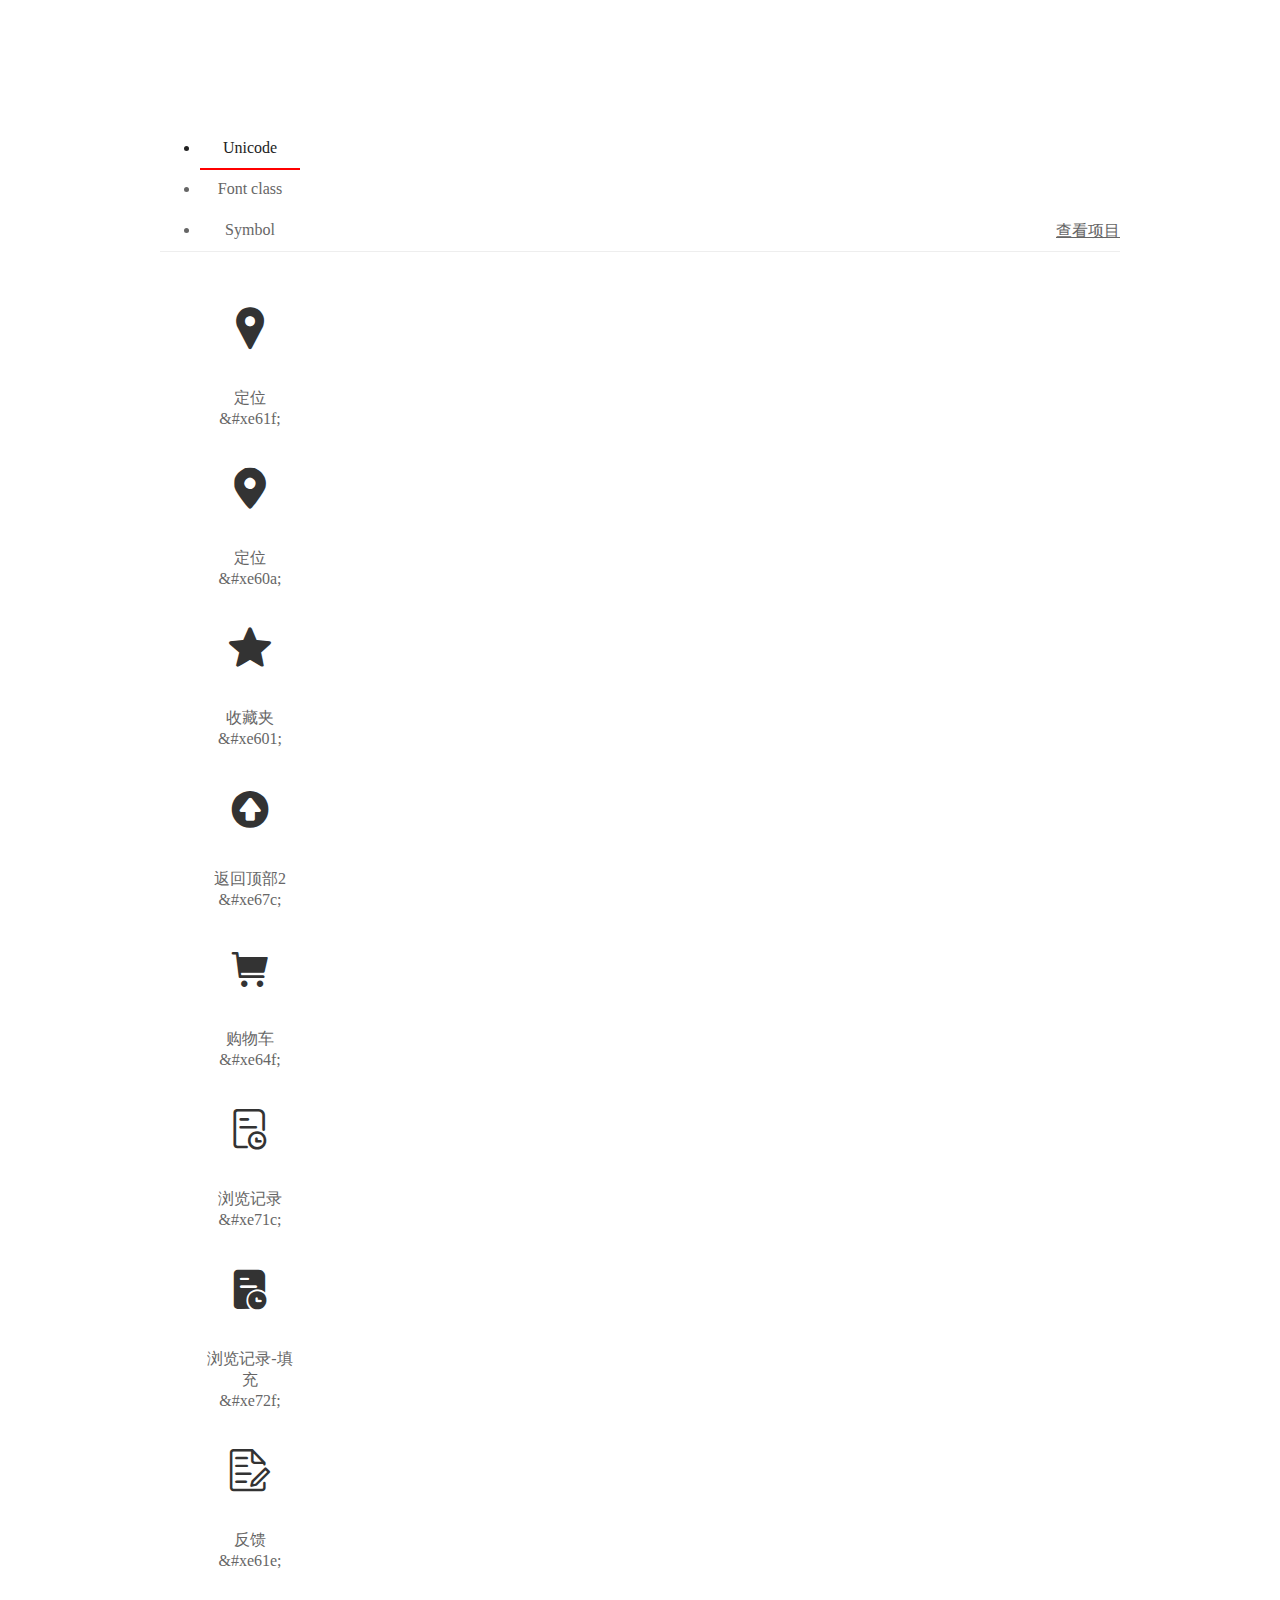
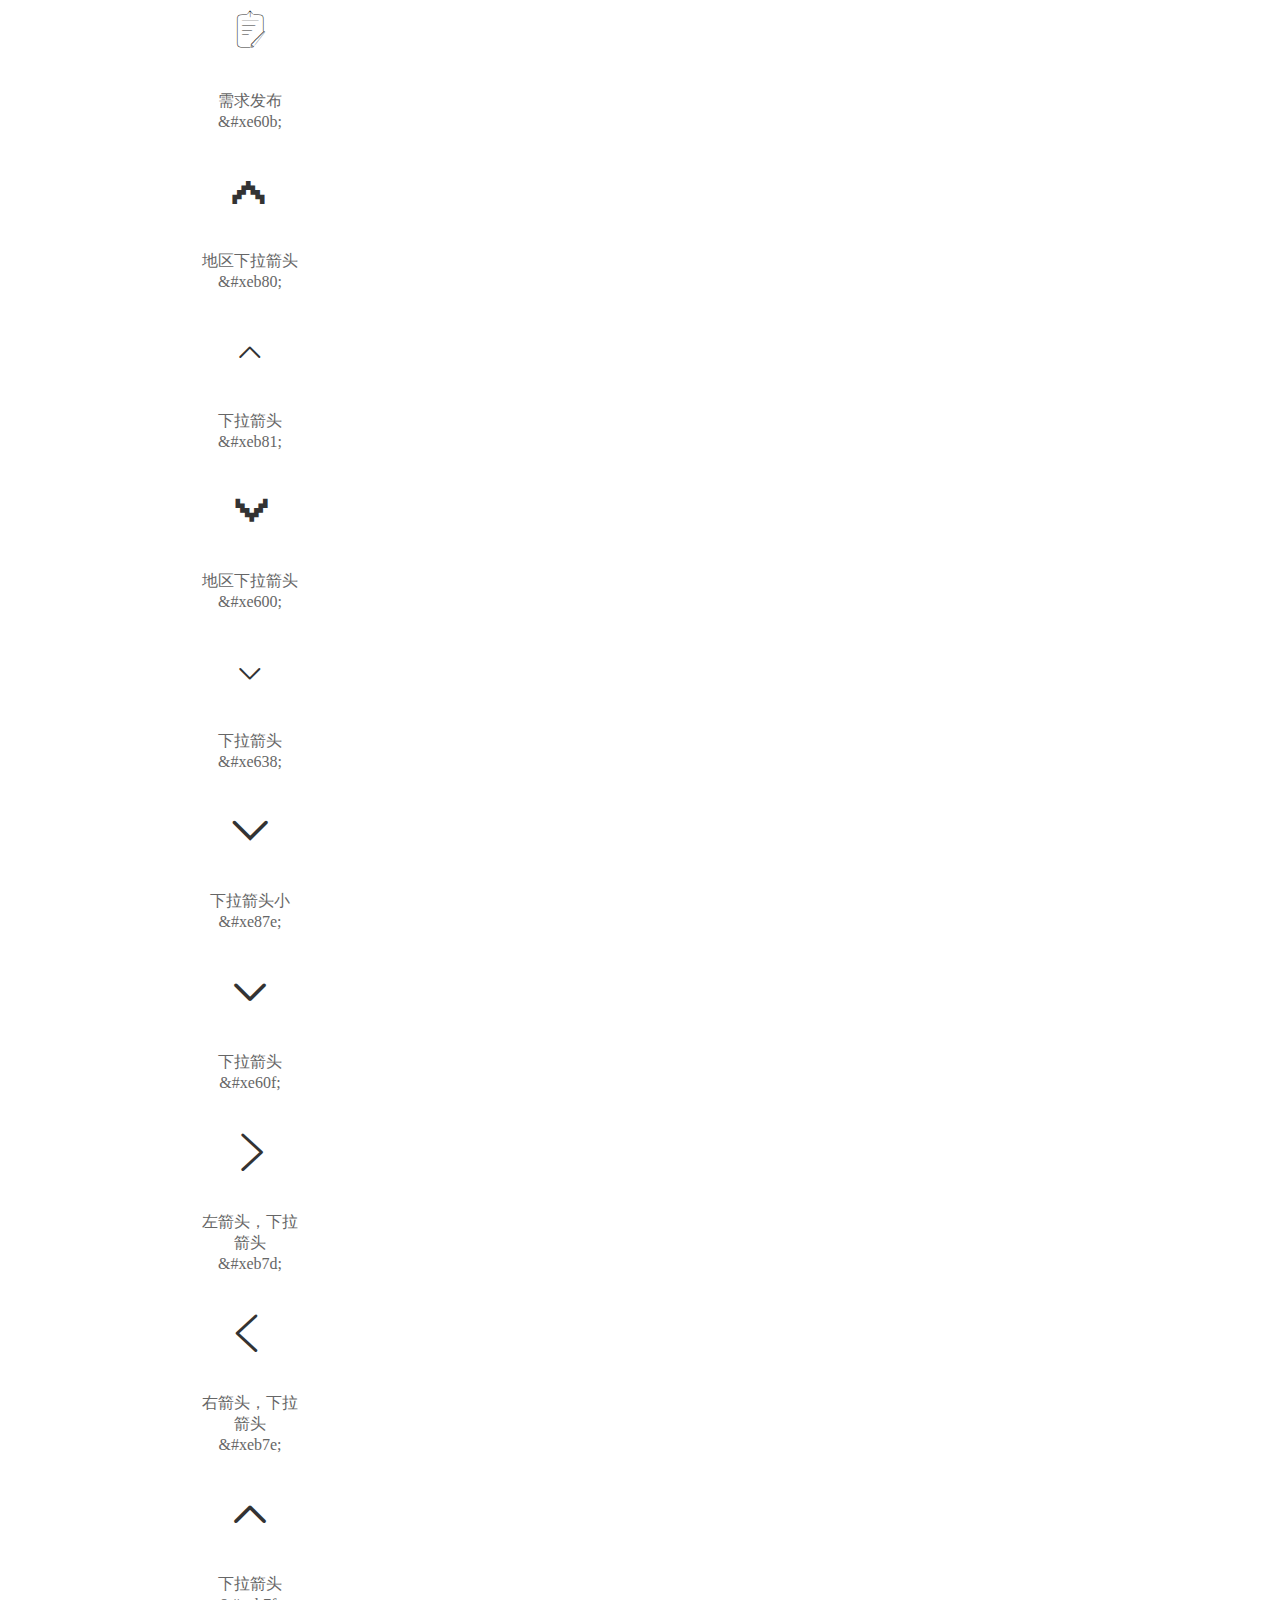
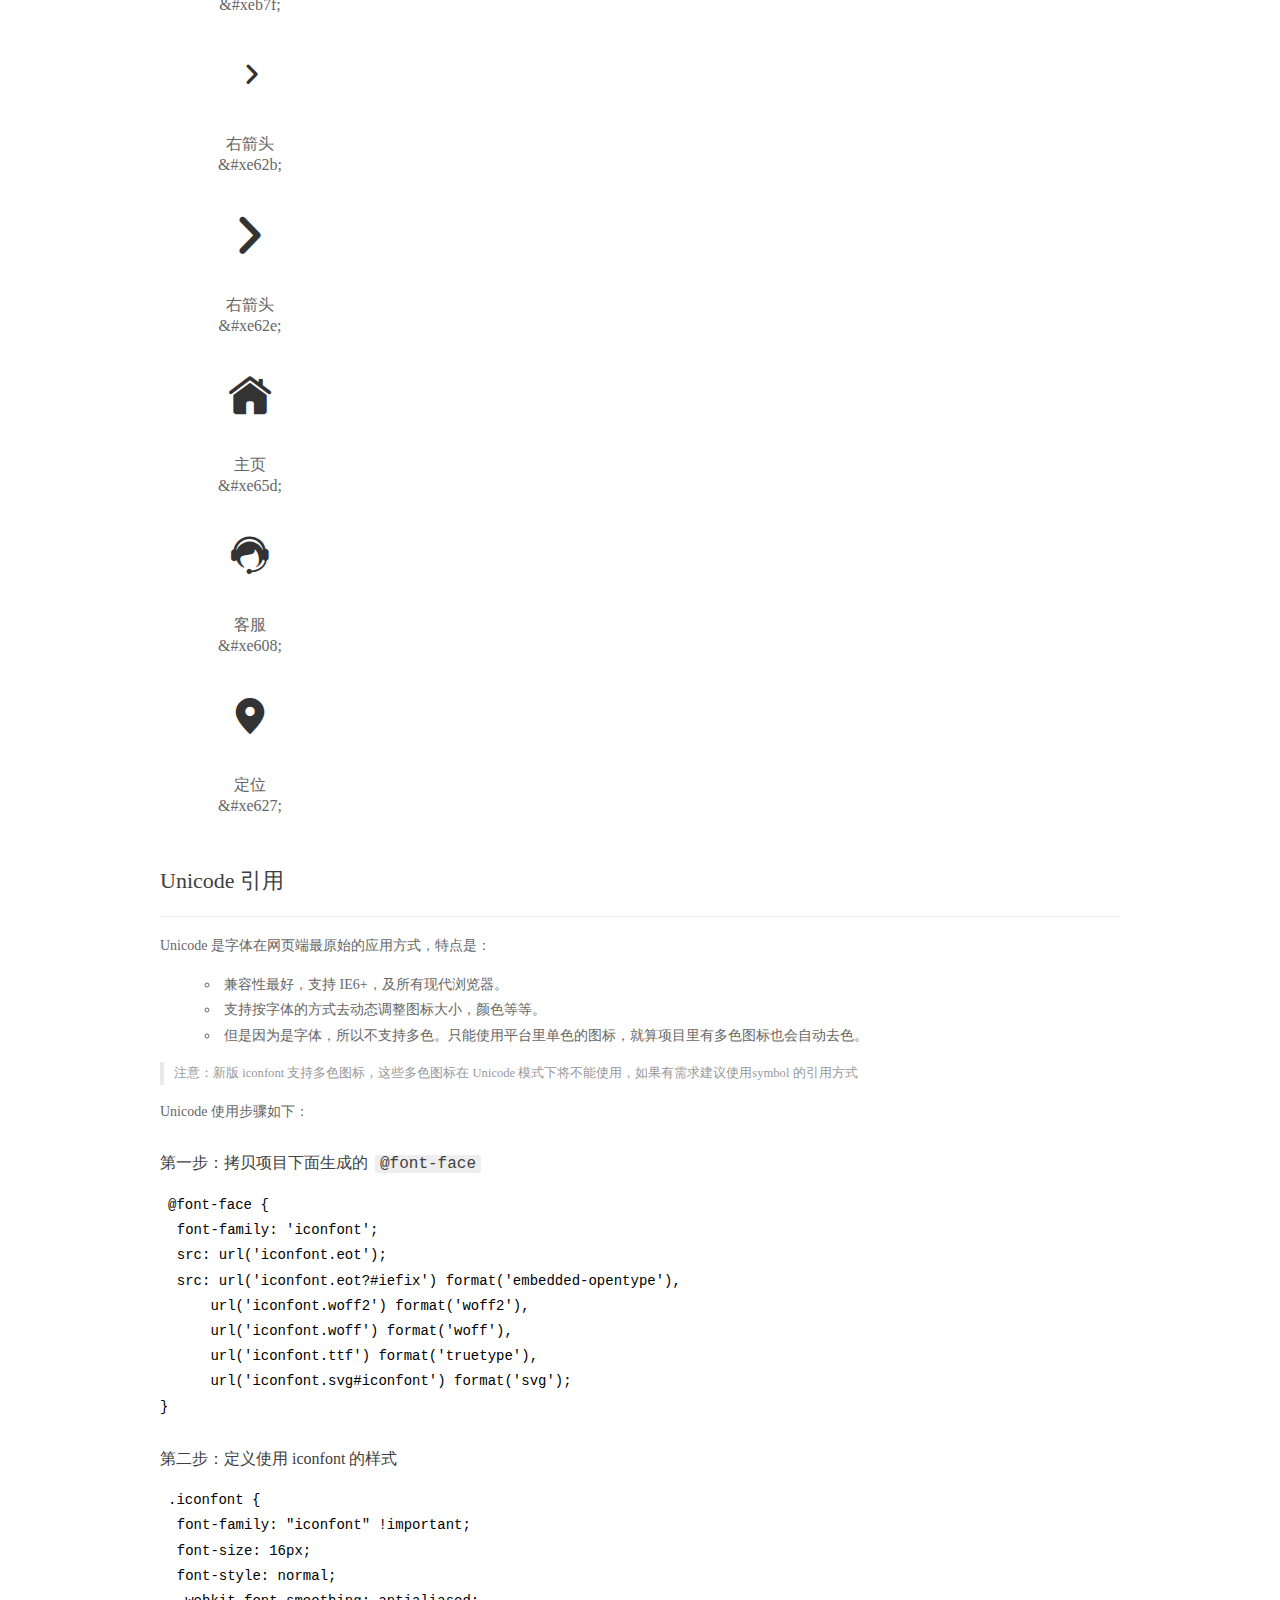
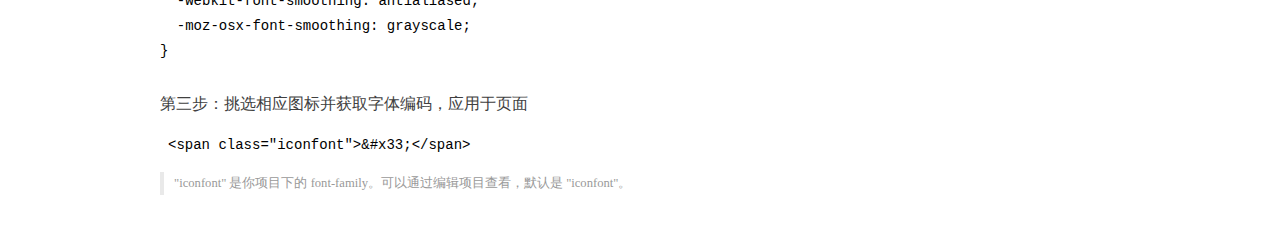
<file: 臻澜大数据/demo_index.html>
<!DOCTYPE html>
<html>
<head>
  <meta charset="utf-8"/>
  <title>IconFont Demo</title>
  <link rel="shortcut icon" href="https://img.alicdn.com/tps/i4/TB1_oz6GVXXXXaFXpXXJDFnIXXX-64-64.ico" type="image/x-icon"/>
  <link rel="stylesheet" href="https://g.alicdn.com/thx/cube/1.3.2/cube.min.css">
  <link rel="stylesheet" href="demo.css">
  <link rel="stylesheet" href="iconfont.css">
  <script src="iconfont.js"></script>
  <!-- jQuery -->
  <script src="https://a1.alicdn.com/oss/uploads/2018/12/26/7bfddb60-08e8-11e9-9b04-53e73bb6408b.js"></script>
  <!-- 代码高亮 -->
  <script src="https://a1.alicdn.com/oss/uploads/2018/12/26/a3f714d0-08e6-11e9-8a15-ebf944d7534c.js"></script>
</head>
<body>
  <div class="main">
    <h1 class="logo"><a href="https://www.iconfont.cn/" title="iconfont 首页" target="_blank">&#xe86b;</a></h1>
    <div class="nav-tabs">
      <ul id="tabs" class="dib-box">
        <li class="dib active"><span>Unicode</span></li>
        <li class="dib"><span>Font class</span></li>
        <li class="dib"><span>Symbol</span></li>
      </ul>
      
      <a href="https://www.iconfont.cn/manage/index?manage_type=myprojects&projectId=1812661" target="_blank" class="nav-more">查看项目</a>
      
    </div>
    <div class="tab-container">
      <div class="content unicode" style="display: block;">
          <ul class="icon_lists dib-box">
          
            <li class="dib">
              <span class="icon iconfont">&#xe61f;</span>
                <div class="name">定位</div>
                <div class="code-name">&amp;#xe61f;</div>
              </li>
          
            <li class="dib">
              <span class="icon iconfont">&#xe60a;</span>
                <div class="name">定位</div>
                <div class="code-name">&amp;#xe60a;</div>
              </li>
          
            <li class="dib">
              <span class="icon iconfont">&#xe601;</span>
                <div class="name">收藏夹</div>
                <div class="code-name">&amp;#xe601;</div>
              </li>
          
            <li class="dib">
              <span class="icon iconfont">&#xe67c;</span>
                <div class="name">返回顶部2</div>
                <div class="code-name">&amp;#xe67c;</div>
              </li>
          
            <li class="dib">
              <span class="icon iconfont">&#xe64f;</span>
                <div class="name">购物车</div>
                <div class="code-name">&amp;#xe64f;</div>
              </li>
          
            <li class="dib">
              <span class="icon iconfont">&#xe71c;</span>
                <div class="name">浏览记录</div>
                <div class="code-name">&amp;#xe71c;</div>
              </li>
          
            <li class="dib">
              <span class="icon iconfont">&#xe72f;</span>
                <div class="name">浏览记录-填充</div>
                <div class="code-name">&amp;#xe72f;</div>
              </li>
          
            <li class="dib">
              <span class="icon iconfont">&#xe61e;</span>
                <div class="name">反馈</div>
                <div class="code-name">&amp;#xe61e;</div>
              </li>
          
            <li class="dib">
              <span class="icon iconfont">&#xe60b;</span>
                <div class="name">需求发布</div>
                <div class="code-name">&amp;#xe60b;</div>
              </li>
          
            <li class="dib">
              <span class="icon iconfont">&#xeb80;</span>
                <div class="name">地区下拉箭头</div>
                <div class="code-name">&amp;#xeb80;</div>
              </li>
          
            <li class="dib">
              <span class="icon iconfont">&#xeb81;</span>
                <div class="name">下拉箭头</div>
                <div class="code-name">&amp;#xeb81;</div>
              </li>
          
            <li class="dib">
              <span class="icon iconfont">&#xe600;</span>
                <div class="name">地区下拉箭头</div>
                <div class="code-name">&amp;#xe600;</div>
              </li>
          
            <li class="dib">
              <span class="icon iconfont">&#xe638;</span>
                <div class="name">下拉箭头</div>
                <div class="code-name">&amp;#xe638;</div>
              </li>
          
            <li class="dib">
              <span class="icon iconfont">&#xe87e;</span>
                <div class="name"> 下拉箭头小</div>
                <div class="code-name">&amp;#xe87e;</div>
              </li>
          
            <li class="dib">
              <span class="icon iconfont">&#xe60f;</span>
                <div class="name">下拉箭头</div>
                <div class="code-name">&amp;#xe60f;</div>
              </li>
          
            <li class="dib">
              <span class="icon iconfont">&#xeb7d;</span>
                <div class="name">左箭头，下拉箭头</div>
                <div class="code-name">&amp;#xeb7d;</div>
              </li>
          
            <li class="dib">
              <span class="icon iconfont">&#xeb7e;</span>
                <div class="name">右箭头，下拉箭头</div>
                <div class="code-name">&amp;#xeb7e;</div>
              </li>
          
            <li class="dib">
              <span class="icon iconfont">&#xeb7f;</span>
                <div class="name">下拉箭头</div>
                <div class="code-name">&amp;#xeb7f;</div>
              </li>
          
            <li class="dib">
              <span class="icon iconfont">&#xe62b;</span>
                <div class="name">右箭头</div>
                <div class="code-name">&amp;#xe62b;</div>
              </li>
          
            <li class="dib">
              <span class="icon iconfont">&#xe62e;</span>
                <div class="name">右箭头</div>
                <div class="code-name">&amp;#xe62e;</div>
              </li>
          
            <li class="dib">
              <span class="icon iconfont">&#xe65d;</span>
                <div class="name">主页</div>
                <div class="code-name">&amp;#xe65d;</div>
              </li>
          
            <li class="dib">
              <span class="icon iconfont">&#xe608;</span>
                <div class="name">客服</div>
                <div class="code-name">&amp;#xe608;</div>
              </li>
          
            <li class="dib">
              <span class="icon iconfont">&#xe627;</span>
                <div class="name">定位</div>
                <div class="code-name">&amp;#xe627;</div>
              </li>
          
          </ul>
          <div class="article markdown">
          <h2 id="unicode-">Unicode 引用</h2>
          <hr>

          <p>Unicode 是字体在网页端最原始的应用方式，特点是：</p>
          <ul>
            <li>兼容性最好，支持 IE6+，及所有现代浏览器。</li>
            <li>支持按字体的方式去动态调整图标大小，颜色等等。</li>
            <li>但是因为是字体，所以不支持多色。只能使用平台里单色的图标，就算项目里有多色图标也会自动去色。</li>
          </ul>
          <blockquote>
            <p>注意：新版 iconfont 支持多色图标，这些多色图标在 Unicode 模式下将不能使用，如果有需求建议使用symbol 的引用方式</p>
          </blockquote>
          <p>Unicode 使用步骤如下：</p>
          <h3 id="-font-face">第一步：拷贝项目下面生成的 <code>@font-face</code></h3>
<pre><code class="language-css"
>@font-face {
  font-family: 'iconfont';
  src: url('iconfont.eot');
  src: url('iconfont.eot?#iefix') format('embedded-opentype'),
      url('iconfont.woff2') format('woff2'),
      url('iconfont.woff') format('woff'),
      url('iconfont.ttf') format('truetype'),
      url('iconfont.svg#iconfont') format('svg');
}
</code></pre>
          <h3 id="-iconfont-">第二步：定义使用 iconfont 的样式</h3>
<pre><code class="language-css"
>.iconfont {
  font-family: "iconfont" !important;
  font-size: 16px;
  font-style: normal;
  -webkit-font-smoothing: antialiased;
  -moz-osx-font-smoothing: grayscale;
}
</code></pre>
          <h3 id="-">第三步：挑选相应图标并获取字体编码，应用于页面</h3>
<pre>
<code class="language-html"
>&lt;span class="iconfont"&gt;&amp;#x33;&lt;/span&gt;
</code></pre>
          <blockquote>
            <p>"iconfont" 是你项目下的 font-family。可以通过编辑项目查看，默认是 "iconfont"。</p>
          </blockquote>
          </div>
      </div>
      <div class="content font-class">
        <ul class="icon_lists dib-box">
          
          <li class="dib">
            <span class="icon iconfont icon-ziyuan1"></span>
            <div class="name">
              定位
            </div>
            <div class="code-name">.icon-ziyuan1
            </div>
          </li>
          
          <li class="dib">
            <span class="icon iconfont icon-dingwei1"></span>
            <div class="name">
              定位
            </div>
            <div class="code-name">.icon-dingwei1
            </div>
          </li>
          
          <li class="dib">
            <span class="icon iconfont icon-shoucangjia"></span>
            <div class="name">
              收藏夹
            </div>
            <div class="code-name">.icon-shoucangjia
            </div>
          </li>
          
          <li class="dib">
            <span class="icon iconfont icon-fanhuidingbu2"></span>
            <div class="name">
              返回顶部2
            </div>
            <div class="code-name">.icon-fanhuidingbu2
            </div>
          </li>
          
          <li class="dib">
            <span class="icon iconfont icon-gouwuche"></span>
            <div class="name">
              购物车
            </div>
            <div class="code-name">.icon-gouwuche
            </div>
          </li>
          
          <li class="dib">
            <span class="icon iconfont icon-liulanjilu"></span>
            <div class="name">
              浏览记录
            </div>
            <div class="code-name">.icon-liulanjilu
            </div>
          </li>
          
          <li class="dib">
            <span class="icon iconfont icon-liulanjilu-tianchong"></span>
            <div class="name">
              浏览记录-填充
            </div>
            <div class="code-name">.icon-liulanjilu-tianchong
            </div>
          </li>
          
          <li class="dib">
            <span class="icon iconfont icon-ziyuan"></span>
            <div class="name">
              反馈
            </div>
            <div class="code-name">.icon-ziyuan
            </div>
          </li>
          
          <li class="dib">
            <span class="icon iconfont icon-xuqiufabu"></span>
            <div class="name">
              需求发布
            </div>
            <div class="code-name">.icon-xuqiufabu
            </div>
          </li>
          
          <li class="dib">
            <span class="icon iconfont icon-diquxialajiantou-copy"></span>
            <div class="name">
              地区下拉箭头
            </div>
            <div class="code-name">.icon-diquxialajiantou-copy
            </div>
          </li>
          
          <li class="dib">
            <span class="icon iconfont icon-xialajiantou-copy"></span>
            <div class="name">
              下拉箭头
            </div>
            <div class="code-name">.icon-xialajiantou-copy
            </div>
          </li>
          
          <li class="dib">
            <span class="icon iconfont icon-diquxialajiantou"></span>
            <div class="name">
              地区下拉箭头
            </div>
            <div class="code-name">.icon-diquxialajiantou
            </div>
          </li>
          
          <li class="dib">
            <span class="icon iconfont icon-xialajiantou"></span>
            <div class="name">
              下拉箭头
            </div>
            <div class="code-name">.icon-xialajiantou
            </div>
          </li>
          
          <li class="dib">
            <span class="icon iconfont icon-xialajiantouxiao"></span>
            <div class="name">
               下拉箭头小
            </div>
            <div class="code-name">.icon-xialajiantouxiao
            </div>
          </li>
          
          <li class="dib">
            <span class="icon iconfont icon-xialajiantou1"></span>
            <div class="name">
              下拉箭头
            </div>
            <div class="code-name">.icon-xialajiantou1
            </div>
          </li>
          
          <li class="dib">
            <span class="icon iconfont icon-huabanfuben"></span>
            <div class="name">
              左箭头，下拉箭头
            </div>
            <div class="code-name">.icon-huabanfuben
            </div>
          </li>
          
          <li class="dib">
            <span class="icon iconfont icon-huabanfuben1"></span>
            <div class="name">
              右箭头，下拉箭头
            </div>
            <div class="code-name">.icon-huabanfuben1
            </div>
          </li>
          
          <li class="dib">
            <span class="icon iconfont icon-xialajiantou1-copy"></span>
            <div class="name">
              下拉箭头
            </div>
            <div class="code-name">.icon-xialajiantou1-copy
            </div>
          </li>
          
          <li class="dib">
            <span class="icon iconfont icon-iconfonti"></span>
            <div class="name">
              右箭头
            </div>
            <div class="code-name">.icon-iconfonti
            </div>
          </li>
          
          <li class="dib">
            <span class="icon iconfont icon-iconfonticonfonti2copycopy"></span>
            <div class="name">
              右箭头
            </div>
            <div class="code-name">.icon-iconfonticonfonti2copycopy
            </div>
          </li>
          
          <li class="dib">
            <span class="icon iconfont icon-zhuye"></span>
            <div class="name">
              主页
            </div>
            <div class="code-name">.icon-zhuye
            </div>
          </li>
          
          <li class="dib">
            <span class="icon iconfont icon-kefu2"></span>
            <div class="name">
              客服
            </div>
            <div class="code-name">.icon-kefu2
            </div>
          </li>
          
          <li class="dib">
            <span class="icon iconfont icon-dingwei"></span>
            <div class="name">
              定位
            </div>
            <div class="code-name">.icon-dingwei
            </div>
          </li>
          
        </ul>
        <div class="article markdown">
        <h2 id="font-class-">font-class 引用</h2>
        <hr>

        <p>font-class 是 Unicode 使用方式的一种变种，主要是解决 Unicode 书写不直观，语意不明确的问题。</p>
        <p>与 Unicode 使用方式相比，具有如下特点：</p>
        <ul>
          <li>兼容性良好，支持 IE8+，及所有现代浏览器。</li>
          <li>相比于 Unicode 语意明确，书写更直观。可以很容易分辨这个 icon 是什么。</li>
          <li>因为使用 class 来定义图标，所以当要替换图标时，只需要修改 class 里面的 Unicode 引用。</li>
          <li>不过因为本质上还是使用的字体，所以多色图标还是不支持的。</li>
        </ul>
        <p>使用步骤如下：</p>
        <h3 id="-fontclass-">第一步：引入项目下面生成的 fontclass 代码：</h3>
<pre><code class="language-html">&lt;link rel="stylesheet" href="./iconfont.css"&gt;
</code></pre>
        <h3 id="-">第二步：挑选相应图标并获取类名，应用于页面：</h3>
<pre><code class="language-html">&lt;span class="iconfont icon-xxx"&gt;&lt;/span&gt;
</code></pre>
        <blockquote>
          <p>"
            iconfont" 是你项目下的 font-family。可以通过编辑项目查看，默认是 "iconfont"。</p>
        </blockquote>
      </div>
      </div>
      <div class="content symbol">
          <ul class="icon_lists dib-box">
          
            <li class="dib">
                <svg class="icon svg-icon" aria-hidden="true">
                  <use xlink:href="#icon-ziyuan1"></use>
                </svg>
                <div class="name">定位</div>
                <div class="code-name">#icon-ziyuan1</div>
            </li>
          
            <li class="dib">
                <svg class="icon svg-icon" aria-hidden="true">
                  <use xlink:href="#icon-dingwei1"></use>
                </svg>
                <div class="name">定位</div>
                <div class="code-name">#icon-dingwei1</div>
            </li>
          
            <li class="dib">
                <svg class="icon svg-icon" aria-hidden="true">
                  <use xlink:href="#icon-shoucangjia"></use>
                </svg>
                <div class="name">收藏夹</div>
                <div class="code-name">#icon-shoucangjia</div>
            </li>
          
            <li class="dib">
                <svg class="icon svg-icon" aria-hidden="true">
                  <use xlink:href="#icon-fanhuidingbu2"></use>
                </svg>
                <div class="name">返回顶部2</div>
                <div class="code-name">#icon-fanhuidingbu2</div>
            </li>
          
            <li class="dib">
                <svg class="icon svg-icon" aria-hidden="true">
                  <use xlink:href="#icon-gouwuche"></use>
                </svg>
                <div class="name">购物车</div>
                <div class="code-name">#icon-gouwuche</div>
            </li>
          
            <li class="dib">
                <svg class="icon svg-icon" aria-hidden="true">
                  <use xlink:href="#icon-liulanjilu"></use>
                </svg>
                <div class="name">浏览记录</div>
                <div class="code-name">#icon-liulanjilu</div>
            </li>
          
            <li class="dib">
                <svg class="icon svg-icon" aria-hidden="true">
                  <use xlink:href="#icon-liulanjilu-tianchong"></use>
                </svg>
                <div class="name">浏览记录-填充</div>
                <div class="code-name">#icon-liulanjilu-tianchong</div>
            </li>
          
            <li class="dib">
                <svg class="icon svg-icon" aria-hidden="true">
                  <use xlink:href="#icon-ziyuan"></use>
                </svg>
                <div class="name">反馈</div>
                <div class="code-name">#icon-ziyuan</div>
            </li>
          
            <li class="dib">
                <svg class="icon svg-icon" aria-hidden="true">
                  <use xlink:href="#icon-xuqiufabu"></use>
                </svg>
                <div class="name">需求发布</div>
                <div class="code-name">#icon-xuqiufabu</div>
            </li>
          
            <li class="dib">
                <svg class="icon svg-icon" aria-hidden="true">
                  <use xlink:href="#icon-diquxialajiantou-copy"></use>
                </svg>
                <div class="name">地区下拉箭头</div>
                <div class="code-name">#icon-diquxialajiantou-copy</div>
            </li>
          
            <li class="dib">
                <svg class="icon svg-icon" aria-hidden="true">
                  <use xlink:href="#icon-xialajiantou-copy"></use>
                </svg>
                <div class="name">下拉箭头</div>
                <div class="code-name">#icon-xialajiantou-copy</div>
            </li>
          
            <li class="dib">
                <svg class="icon svg-icon" aria-hidden="true">
                  <use xlink:href="#icon-diquxialajiantou"></use>
                </svg>
                <div class="name">地区下拉箭头</div>
                <div class="code-name">#icon-diquxialajiantou</div>
            </li>
          
            <li class="dib">
                <svg class="icon svg-icon" aria-hidden="true">
                  <use xlink:href="#icon-xialajiantou"></use>
                </svg>
                <div class="name">下拉箭头</div>
                <div class="code-name">#icon-xialajiantou</div>
            </li>
          
            <li class="dib">
                <svg class="icon svg-icon" aria-hidden="true">
                  <use xlink:href="#icon-xialajiantouxiao"></use>
                </svg>
                <div class="name"> 下拉箭头小</div>
                <div class="code-name">#icon-xialajiantouxiao</div>
            </li>
          
            <li class="dib">
                <svg class="icon svg-icon" aria-hidden="true">
                  <use xlink:href="#icon-xialajiantou1"></use>
                </svg>
                <div class="name">下拉箭头</div>
                <div class="code-name">#icon-xialajiantou1</div>
            </li>
          
            <li class="dib">
                <svg class="icon svg-icon" aria-hidden="true">
                  <use xlink:href="#icon-huabanfuben"></use>
                </svg>
                <div class="name">左箭头，下拉箭头</div>
                <div class="code-name">#icon-huabanfuben</div>
            </li>
          
            <li class="dib">
                <svg class="icon svg-icon" aria-hidden="true">
                  <use xlink:href="#icon-huabanfuben1"></use>
                </svg>
                <div class="name">右箭头，下拉箭头</div>
                <div class="code-name">#icon-huabanfuben1</div>
            </li>
          
            <li class="dib">
                <svg class="icon svg-icon" aria-hidden="true">
                  <use xlink:href="#icon-xialajiantou1-copy"></use>
                </svg>
                <div class="name">下拉箭头</div>
                <div class="code-name">#icon-xialajiantou1-copy</div>
            </li>
          
            <li class="dib">
                <svg class="icon svg-icon" aria-hidden="true">
                  <use xlink:href="#icon-iconfonti"></use>
                </svg>
                <div class="name">右箭头</div>
                <div class="code-name">#icon-iconfonti</div>
            </li>
          
            <li class="dib">
                <svg class="icon svg-icon" aria-hidden="true">
                  <use xlink:href="#icon-iconfonticonfonti2copycopy"></use>
                </svg>
                <div class="name">右箭头</div>
                <div class="code-name">#icon-iconfonticonfonti2copycopy</div>
            </li>
          
            <li class="dib">
                <svg class="icon svg-icon" aria-hidden="true">
                  <use xlink:href="#icon-zhuye"></use>
                </svg>
                <div class="name">主页</div>
                <div class="code-name">#icon-zhuye</div>
            </li>
          
            <li class="dib">
                <svg class="icon svg-icon" aria-hidden="true">
                  <use xlink:href="#icon-kefu2"></use>
                </svg>
                <div class="name">客服</div>
                <div class="code-name">#icon-kefu2</div>
            </li>
          
            <li class="dib">
                <svg class="icon svg-icon" aria-hidden="true">
                  <use xlink:href="#icon-dingwei"></use>
                </svg>
                <div class="name">定位</div>
                <div class="code-name">#icon-dingwei</div>
            </li>
          
          </ul>
          <div class="article markdown">
          <h2 id="symbol-">Symbol 引用</h2>
          <hr>

          <p>这是一种全新的使用方式，应该说这才是未来的主流，也是平台目前推荐的用法。相关介绍可以参考这篇<a href="">文章</a>
            这种用法其实是做了一个 SVG 的集合，与另外两种相比具有如下特点：</p>
          <ul>
            <li>支持多色图标了，不再受单色限制。</li>
            <li>通过一些技巧，支持像字体那样，通过 <code>font-size</code>, <code>color</code> 来调整样式。</li>
            <li>兼容性较差，支持 IE9+，及现代浏览器。</li>
            <li>浏览器渲染 SVG 的性能一般，还不如 png。</li>
          </ul>
          <p>使用步骤如下：</p>
          <h3 id="-symbol-">第一步：引入项目下面生成的 symbol 代码：</h3>
<pre><code class="language-html">&lt;script src="./iconfont.js"&gt;&lt;/script&gt;
</code></pre>
          <h3 id="-css-">第二步：加入通用 CSS 代码（引入一次就行）：</h3>
<pre><code class="language-html">&lt;style&gt;
.icon {
  width: 1em;
  height: 1em;
  vertical-align: -0.15em;
  fill: currentColor;
  overflow: hidden;
}
&lt;/style&gt;
</code></pre>
          <h3 id="-">第三步：挑选相应图标并获取类名，应用于页面：</h3>
<pre><code class="language-html">&lt;svg class="icon" aria-hidden="true"&gt;
  &lt;use xlink:href="#icon-xxx"&gt;&lt;/use&gt;
&lt;/svg&gt;
</code></pre>
          </div>
      </div>

    </div>
  </div>
  <script>
  $(document).ready(function () {
      $('.tab-container .content:first').show()

      $('#tabs li').click(function (e) {
        var tabContent = $('.tab-container .content')
        var index = $(this).index()

        if ($(this).hasClass('active')) {
          return
        } else {
          $('#tabs li').removeClass('active')
          $(this).addClass('active')

          tabContent.hide().eq(index).fadeIn()
        }
      })
    })
  </script>
</body>
</html>
</file>
<file: 臻澜大数据/demo.css>
/* Logo 字体 */
@font-face {
  font-family: "iconfont logo";
  src: url('https://at.alicdn.com/t/font_985780_km7mi63cihi.eot?t=1545807318834');
  src: url('https://at.alicdn.com/t/font_985780_km7mi63cihi.eot?t=1545807318834#iefix') format('embedded-opentype'),
    url('https://at.alicdn.com/t/font_985780_km7mi63cihi.woff?t=1545807318834') format('woff'),
    url('https://at.alicdn.com/t/font_985780_km7mi63cihi.ttf?t=1545807318834') format('truetype'),
    url('https://at.alicdn.com/t/font_985780_km7mi63cihi.svg?t=1545807318834#iconfont') format('svg');
}

.logo {
  font-family: "iconfont logo";
  font-size: 160px;
  font-style: normal;
  -webkit-font-smoothing: antialiased;
  -moz-osx-font-smoothing: grayscale;
}

/* tabs */
.nav-tabs {
  position: relative;
}

.nav-tabs .nav-more {
  position: absolute;
  right: 0;
  bottom: 0;
  height: 42px;
  line-height: 42px;
  color: #666;
}

#tabs {
  border-bottom: 1px solid #eee;
}

#tabs li {
  cursor: pointer;
  width: 100px;
  height: 40px;
  line-height: 40px;
  text-align: center;
  font-size: 16px;
  border-bottom: 2px solid transparent;
  position: relative;
  z-index: 1;
  margin-bottom: -1px;
  color: #666;
}


#tabs .active {
  border-bottom-color: #f00;
  color: #222;
}

.tab-container .content {
  display: none;
}

/* 页面布局 */
.main {
  padding: 30px 100px;
  width: 960px;
  margin: 0 auto;
}

.main .logo {
  color: #333;
  text-align: left;
  margin-bottom: 30px;
  line-height: 1;
  height: 110px;
  margin-top: -50px;
  overflow: hidden;
  *zoom: 1;
}

.main .logo a {
  font-size: 160px;
  color: #333;
}

.helps {
  margin-top: 40px;
}

.helps pre {
  padding: 20px;
  margin: 10px 0;
  border: solid 1px #e7e1cd;
  background-color: #fffdef;
  overflow: auto;
}

.icon_lists {
  width: 100% !important;
  overflow: hidden;
  *zoom: 1;
}

.icon_lists li {
  width: 100px;
  margin-bottom: 10px;
  margin-right: 20px;
  text-align: center;
  list-style: none !important;
  cursor: default;
}

.icon_lists li .code-name {
  line-height: 1.2;
}

.icon_lists .icon {
  display: block;
  height: 100px;
  line-height: 100px;
  font-size: 42px;
  margin: 10px auto;
  color: #333;
  -webkit-transition: font-size 0.25s linear, width 0.25s linear;
  -moz-transition: font-size 0.25s linear, width 0.25s linear;
  transition: font-size 0.25s linear, width 0.25s linear;
}

.icon_lists .icon:hover {
  font-size: 100px;
}

.icon_lists .svg-icon {
  /* 通过设置 font-size 来改变图标大小 */
  width: 1em;
  /* 图标和文字相邻时，垂直对齐 */
  vertical-align: -0.15em;
  /* 通过设置 color 来改变 SVG 的颜色/fill */
  fill: currentColor;
  /* path 和 stroke 溢出 viewBox 部分在 IE 下会显示
      normalize.css 中也包含这行 */
  overflow: hidden;
}

.icon_lists li .name,
.icon_lists li .code-name {
  color: #666;
}

/* markdown 样式 */
.markdown {
  color: #666;
  font-size: 14px;
  line-height: 1.8;
}

.highlight {
  line-height: 1.5;
}

.markdown img {
  vertical-align: middle;
  max-width: 100%;
}

.markdown h1 {
  color: #404040;
  font-weight: 500;
  line-height: 40px;
  margin-bottom: 24px;
}

.markdown h2,
.markdown h3,
.markdown h4,
.markdown h5,
.markdown h6 {
  color: #404040;
  margin: 1.6em 0 0.6em 0;
  font-weight: 500;
  clear: both;
}

.markdown h1 {
  font-size: 28px;
}

.markdown h2 {
  font-size: 22px;
}

.markdown h3 {
  font-size: 16px;
}

.markdown h4 {
  font-size: 14px;
}

.markdown h5 {
  font-size: 12px;
}

.markdown h6 {
  font-size: 12px;
}

.markdown hr {
  height: 1px;
  border: 0;
  background: #e9e9e9;
  margin: 16px 0;
  clear: both;
}

.markdown p {
  margin: 1em 0;
}

.markdown>p,
.markdown>blockquote,
.markdown>.highlight,
.markdown>ol,
.markdown>ul {
  width: 80%;
}

.markdown ul>li {
  list-style: circle;
}

.markdown>ul li,
.markdown blockquote ul>li {
  margin-left: 20px;
  padding-left: 4px;
}

.markdown>ul li p,
.markdown>ol li p {
  margin: 0.6em 0;
}

.markdown ol>li {
  list-style: decimal;
}

.markdown>ol li,
.markdown blockquote ol>li {
  margin-left: 20px;
  padding-left: 4px;
}

.markdown code {
  margin: 0 3px;
  padding: 0 5px;
  background: #eee;
  border-radius: 3px;
}

.markdown strong,
.markdown b {
  font-weight: 600;
}

.markdown>table {
  border-collapse: collapse;
  border-spacing: 0px;
  empty-cells: show;
  border: 1px solid #e9e9e9;
  width: 95%;
  margin-bottom: 24px;
}

.markdown>table th {
  white-space: nowrap;
  color: #333;
  font-weight: 600;
}

.markdown>table th,
.markdown>table td {
  border: 1px solid #e9e9e9;
  padding: 8px 16px;
  text-align: left;
}

.markdown>table th {
  background: #F7F7F7;
}

.markdown blockquote {
  font-size: 90%;
  color: #999;
  border-left: 4px solid #e9e9e9;
  padding-left: 0.8em;
  margin: 1em 0;
}

.markdown blockquote p {
  margin: 0;
}

.markdown .anchor {
  opacity: 0;
  transition: opacity 0.3s ease;
  margin-left: 8px;
}

.markdown .waiting {
  color: #ccc;
}

.markdown h1:hover .anchor,
.markdown h2:hover .anchor,
.markdown h3:hover .anchor,
.markdown h4:hover .anchor,
.markdown h5:hover .anchor,
.markdown h6:hover .anchor {
  opacity: 1;
  display: inline-block;
}

.markdown>br,
.markdown>p>br {
  clear: both;
}


.hljs {
  display: block;
  background: white;
  padding: 0.5em;
  color: #333333;
  overflow-x: auto;
}

.hljs-comment,
.hljs-meta {
  color: #969896;
}

.hljs-string,
.hljs-variable,
.hljs-template-variable,
.hljs-strong,
.hljs-emphasis,
.hljs-quote {
  color: #df5000;
}

.hljs-keyword,
.hljs-selector-tag,
.hljs-type {
  color: #a71d5d;
}

.hljs-literal,
.hljs-symbol,
.hljs-bullet,
.hljs-attribute {
  color: #0086b3;
}

.hljs-section,
.hljs-name {
  color: #63a35c;
}

.hljs-tag {
  color: #333333;
}

.hljs-title,
.hljs-attr,
.hljs-selector-id,
.hljs-selector-class,
.hljs-selector-attr,
.hljs-selector-pseudo {
  color: #795da3;
}

.hljs-addition {
  color: #55a532;
  background-color: #eaffea;
}

.hljs-deletion {
  color: #bd2c00;
  background-color: #ffecec;
}

.hljs-link {
  text-decoration: underline;
}

/* 代码高亮 */
/* PrismJS 1.15.0
https://prismjs.com/download.html#themes=prism&languages=markup+css+clike+javascript */
/**
 * prism.js default theme for JavaScript, CSS and HTML
 * Based on dabblet (http://dabblet.com)
 * @author Lea Verou
 */
code[class*="language-"],
pre[class*="language-"] {
  color: black;
  background: none;
  text-shadow: 0 1px white;
  font-family: Consolas, Monaco, 'Andale Mono', 'Ubuntu Mono', monospace;
  text-align: left;
  white-space: pre;
  word-spacing: normal;
  word-break: normal;
  word-wrap: normal;
  line-height: 1.5;

  -moz-tab-size: 4;
  -o-tab-size: 4;
  tab-size: 4;

  -webkit-hyphens: none;
  -moz-hyphens: none;
  -ms-hyphens: none;
  hyphens: none;
}

pre[class*="language-"]::-moz-selection,
pre[class*="language-"] ::-moz-selection,
code[class*="language-"]::-moz-selection,
code[class*="language-"] ::-moz-selection {
  text-shadow: none;
  background: #b3d4fc;
}

pre[class*="language-"]::selection,
pre[class*="language-"] ::selection,
code[class*="language-"]::selection,
code[class*="language-"] ::selection {
  text-shadow: none;
  background: #b3d4fc;
}

@media print {

  code[class*="language-"],
  pre[class*="language-"] {
    text-shadow: none;
  }
}

/* Code blocks */
pre[class*="language-"] {
  padding: 1em;
  margin: .5em 0;
  overflow: auto;
}

:not(pre)>code[class*="language-"],
pre[class*="language-"] {
  background: #f5f2f0;
}

/* Inline code */
:not(pre)>code[class*="language-"] {
  padding: .1em;
  border-radius: .3em;
  white-space: normal;
}

.token.comment,
.token.prolog,
.token.doctype,
.token.cdata {
  color: slategray;
}

.token.punctuation {
  color: #999;
}

.namespace {
  opacity: .7;
}

.token.property,
.token.tag,
.token.boolean,
.token.number,
.token.constant,
.token.symbol,
.token.deleted {
  color: #905;
}

.token.selector,
.token.attr-name,
.token.string,
.token.char,
.token.builtin,
.token.inserted {
  color: #690;
}

.token.operator,
.token.entity,
.token.url,
.language-css .token.string,
.style .token.string {
  color: #9a6e3a;
  background: hsla(0, 0%, 100%, .5);
}

.token.atrule,
.token.attr-value,
.token.keyword {
  color: #07a;
}

.token.function,
.token.class-name {
  color: #DD4A68;
}

.token.regex,
.token.important,
.token.variable {
  color: #e90;
}

.token.important,
.token.bold {
  font-weight: bold;
}

.token.italic {
  font-style: italic;
}

.token.entity {
  cursor: help;
}
</file>
<file: 臻澜大数据/iconfont.css>
@font-face {font-family: "iconfont";
  src: url('iconfont.eot?t=1589379654412'); /* IE9 */
  src: url('iconfont.eot?t=1589379654412#iefix') format('embedded-opentype'), /* IE6-IE8 */
  url('[data-uri]') format('woff2'),
  url('iconfont.woff?t=1589379654412') format('woff'),
  url('iconfont.ttf?t=1589379654412') format('truetype'), /* chrome, firefox, opera, Safari, Android, iOS 4.2+ */
  url('iconfont.svg?t=1589379654412#iconfont') format('svg'); /* iOS 4.1- */
}

.iconfont {
  font-family: "iconfont" !important;
  font-size: 16px;
  font-style: normal;
  -webkit-font-smoothing: antialiased;
  -moz-osx-font-smoothing: grayscale;
}

.icon-ziyuan1:before {
  content: "\e61f";
}

.icon-dingwei1:before {
  content: "\e60a";
}

.icon-shoucangjia:before {
  content: "\e601";
}

.icon-fanhuidingbu2:before {
  content: "\e67c";
}

.icon-gouwuche:before {
  content: "\e64f";
}

.icon-liulanjilu:before {
  content: "\e71c";
}

.icon-liulanjilu-tianchong:before {
  content: "\e72f";
}

.icon-ziyuan:before {
  content: "\e61e";
}

.icon-xuqiufabu:before {
  content: "\e60b";
}

.icon-diquxialajiantou-copy:before {
  content: "\eb80";
}

.icon-xialajiantou-copy:before {
  content: "\eb81";
}

.icon-diquxialajiantou:before {
  content: "\e600";
}

.icon-xialajiantou:before {
  content: "\e638";
}

.icon-xialajiantouxiao:before {
  content: "\e87e";
}

.icon-xialajiantou1:before {
  content: "\e60f";
}

.icon-huabanfuben:before {
  content: "\eb7d";
}

.icon-huabanfuben1:before {
  content: "\eb7e";
}

.icon-xialajiantou1-copy:before {
  content: "\eb7f";
}

.icon-iconfonti:before {
  content: "\e62b";
}

.icon-iconfonticonfonti2copycopy:before {
  content: "\e62e";
}

.icon-zhuye:before {
  content: "\e65d";
}

.icon-kefu2:before {
  content: "\e608";
}

.icon-dingwei:before {
  content: "\e627";
}
</file>
